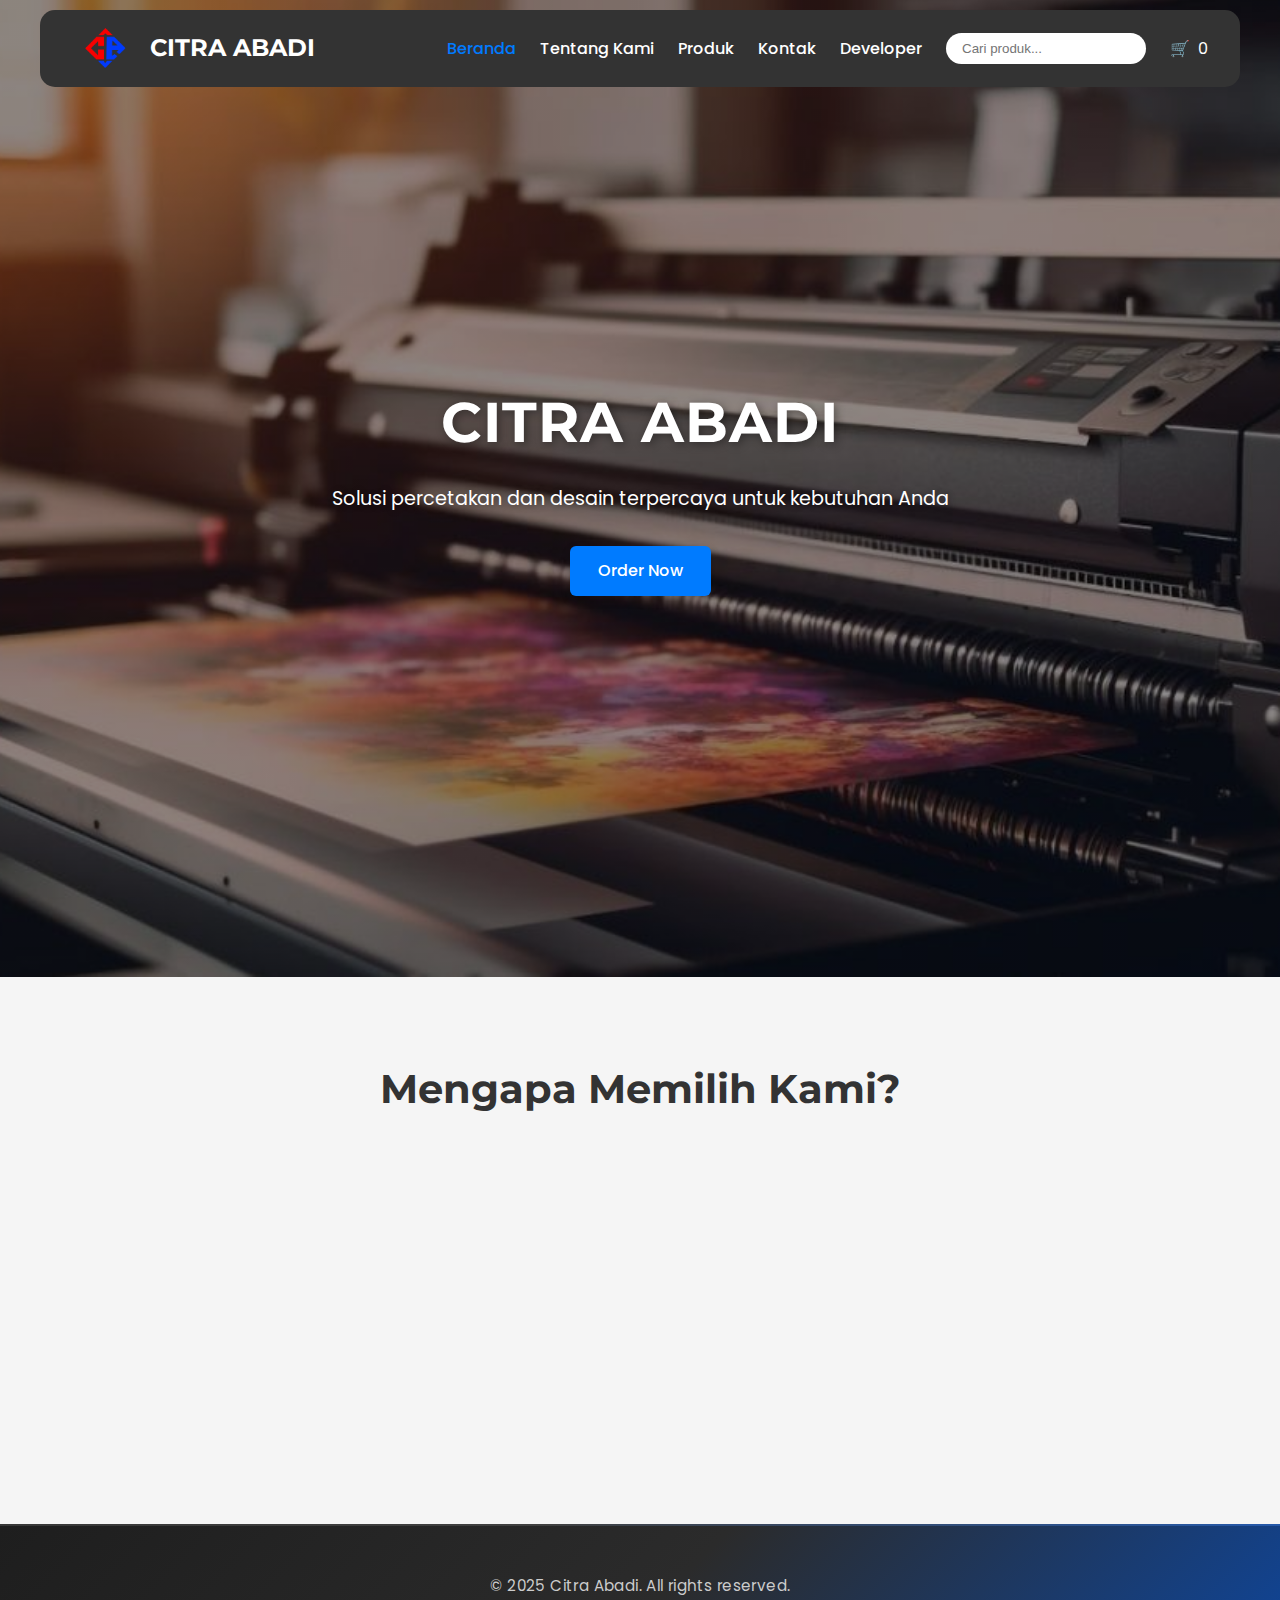
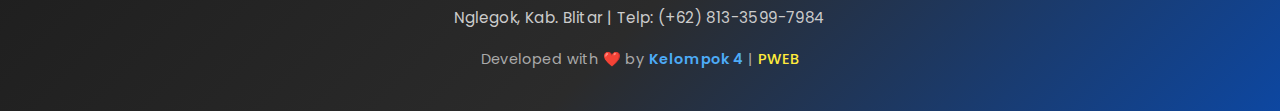
<file: index.html>
<!DOCTYPE html>
<html lang="id">
<head>
    <meta charset="UTF-8">
    <meta name="viewport" content="width=device-width, initial-scale=1.0">
    <title>Citra Abadi - Beranda</title>
    <link rel="stylesheet" href="assets/style.css">
    <link rel="stylesheet" href="assets/responsive.css">
    <link rel="shortcut icon" href="img/NPOTA CITRA ABADI.png" type="image/x-icon">
    <link href="https://fonts.googleapis.com/css2?family=Montserrat:wght@400;700&family=Poppins:wght@300;400;500&display=swap" rel="stylesheet">
</head>
<body>
<!-- Navbar -->
    <nav class="navbar">
        <div class="nav-container">
            <div class="nav-logo">
                <a href="index.html">
                    <img src="img/logo.png" alt="Citra Abadi Logo" class="logo-img">
                    <span class="logo-text">CITRA ABADI</span>
                </a>
            </div>
            <div class="nav-menu" id="nav-menu">
                <a href="index.html" class="nav-link active">Beranda</a>
                <a href="about.html" class="nav-link">Tentang Kami</a>
                <a href="product.html" class="nav-link">Produk</a>
                <a href="contact.html" class="nav-link">Kontak</a>
                <a href="developer.html" class="nav-link">Developer</a>
                <div class="search-container">
                    <input type="text" id="search-input" placeholder="Cari produk...">
                </div>
                <div class="cart-icon">
                    <a href="#" id="cart-toggle">🛒 <span id="cart-count">0</span></a>
                </div>
            </div>
            <div class="hamburger" id="hamburger">
                <span></span>
                <span></span>
                <span></span>
            </div>
        </div>
    </nav>

    <!-- Hero Section -->
    <section class="hero">
        <div class="hero-content">
            <h1>CITRA ABADI</h1>
            <p>Solusi percetakan dan desain terpercaya untuk kebutuhan Anda</p>
            <a href="product.html" class="btn-primary">Order Now</a>
        </div>
    </section>

    <!-- Features Section -->
    <section class="features">
        <div class="container">
            <div class="section-title" data-aos="fade-up">
                <h2>Mengapa Memilih Kami?</h2>
            </div>
            <div class="features-grid">
                <div class="feature-item" data-aos="zoom-in" data-aos-delay="100">
                    <img src="img/guarantee.png" alt="Kualitas" class="feature-icon">
                    <h3>Kualitas Terbaik</h3>
                    <p>Kami menggunakan bahan berkualitas tinggi untuk hasil yang memuaskan</p>
                </div>
                <div class="feature-item" data-aos="zoom-in" data-aos-delay="200">
                    <img src="img/price-tag.png" alt="Harga" class="feature-icon">
                    <h3>Harga Terjangkau</h3>
                    <p>Dapatkan produk berkualitas dengan harga yang bersaing</p>
                </div>
                <div class="feature-item" data-aos="zoom-in" data-aos-delay="300">
                    <img src="img/working-time.png" alt="Pengalaman" class="feature-icon">
                    <h3>Pengalaman</h3>
                    <p>Lebih dari 5 tahun melayani kebutuhan percetakan di Blitar</p>
                </div>
            </div>
        </div>
    </section>

    <!-- Footer -->
   <!-- Footer -->
     <footer class="footer">
        <div class="footer-container">
            <div class="footer-info">
                <p>&copy; 2025 Citra Abadi. All rights reserved.</p>
                <p>Nglegok, Kab. Blitar | Telp: (+62) 813-3599-7984</p>
            </div>
        <div class="footer-dev">
        <p>Developed with ❤️ by <span class="dev-name">Kelompok 4</span> | <span class="subject">PWEB</span></p>
    </div>
</footer>

    <!-- Cart Sidebar -->
    <div class="cart-sidebar" id="cart-sidebar">
        <div class="cart-header">
            <h3>Keranjang Belanja</h3>
            <button id="close-cart">&times;</button>
        </div>
        <div class="cart-items" id="cart-items">
            <!-- Cart items will be added here dynamically -->
        </div>
        <div class="cart-total">
            <p>Total: <span id="cart-total-price">Rp 0</span></p>
            <button class="btn-primary" id="checkout-btn">Beli Sekarang</button>
        </div>
    </div>

    <script src="assets/main.js"></script>
</body>
</html>
</file>
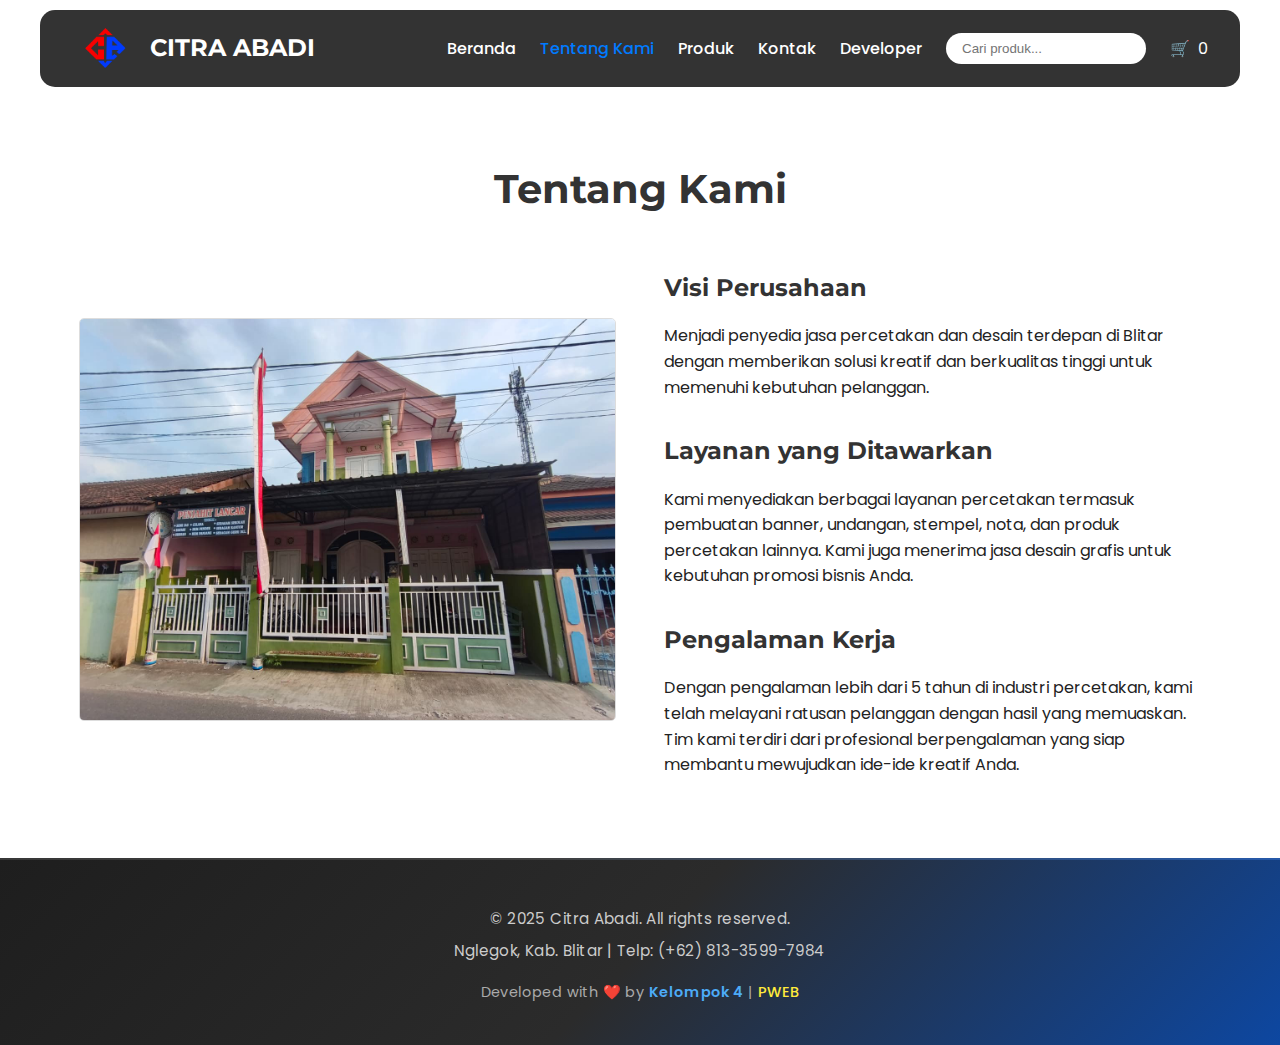
<file: about.html>
<!DOCTYPE html>
<html lang="id">
<head>
    <meta charset="UTF-8">
    <meta name="viewport" content="width=device-width, initial-scale=1.0">
    <title>Citra Abadi - Tentang Kami</title>
    <link rel="stylesheet" href="assets/style.css">
    <link rel="stylesheet" href="assets/responsive.css">
    <link rel="shortcut icon" href="img/logo.png" type="image/x-icon">
    <link href="https://fonts.googleapis.com/css2?family=Montserrat:wght@400;700&family=Poppins:wght@300;400;500&display=swap" rel="stylesheet">
</head>
<body>

    <!-- Navbar -->
    <nav class="navbar">
        <div class="nav-container">
            <div class="nav-logo">
                <a href="index.html">
                    <img src="img/logo.png" alt="Citra Abadi Logo" class="logo-img">
                    <span class="logo-text">CITRA ABADI</span>
                </a>
            </div>
            <div class="nav-menu" id="nav-menu">
                <a href="index.html" class="nav-link">Beranda</a>
                <a href="about.html" class="nav-link active">Tentang Kami</a>
                <a href="product.html" class="nav-link">Produk</a>
                <a href="contact.html" class="nav-link">Kontak</a>
                <a href="developer.html" class="nav-link">Developer</a>
                <div class="search-container">
                    <input type="text" id="search-input" placeholder="Cari produk...">
                </div>
                <div class="cart-icon">
                    <a href="#" id="cart-toggle">🛒 <span id="cart-count">0</span></a>
                </div>
            </div>
            <div class="hamburger" id="hamburger">
                <span></span>
                <span></span>
                <span></span>
            </div>
        </div>
    </nav>

    <!-- About Section -->
    <section class="about">
        <div class="container">
            <div class="section-title">
                <h1>Tentang Kami</h1>
            </div>
            <div class="about-content">
                <div class="about-image">
                    <img src="img/toko.jpg" alt="Toko Citra Abadi">
                </div>
                <div class="about-text">
                    <h2>Visi Perusahaan</h2>
                    <p>Menjadi penyedia jasa percetakan dan desain terdepan di Blitar dengan memberikan solusi kreatif dan berkualitas tinggi untuk memenuhi kebutuhan pelanggan.</p>
                    
                    <h2>Layanan yang Ditawarkan</h2>
                    <p>Kami menyediakan berbagai layanan percetakan termasuk pembuatan banner, undangan, stempel, nota, dan produk percetakan lainnya. Kami juga menerima jasa desain grafis untuk kebutuhan promosi bisnis Anda.</p>
                    
                    <h2>Pengalaman Kerja</h2>
                    <p>Dengan pengalaman lebih dari 5 tahun di industri percetakan, kami telah melayani ratusan pelanggan dengan hasil yang memuaskan. Tim kami terdiri dari profesional berpengalaman yang siap membantu mewujudkan ide-ide kreatif Anda.</p>
                </div>
            </div>
        </div>
    </section>

    <!-- Footer -->
       <!-- Footer -->
     <footer class="footer">
        <div class="footer-container">
            <div class="footer-info">
                <p>&copy; 2025 Citra Abadi. All rights reserved.</p>
                <p>Nglegok, Kab. Blitar | Telp: (+62) 813-3599-7984</p>
            </div>
        <div class="footer-dev">
        <p>Developed with ❤️ by <span class="dev-name">Kelompok 4</span> | <span class="subject">PWEB</span></p>
    </div>
</footer>

    <!-- Cart Sidebar -->
    <div class="cart-sidebar" id="cart-sidebar">
        <div class="cart-header">
            <h3>Keranjang Belanja</h3>
            <button id="close-cart">&times;</button>
        </div>
        <div class="cart-items" id="cart-items">
            <!-- Cart items will be added here dynamically -->
        </div>
        <div class="cart-total">
            <p>Total: <span id="cart-total-price">Rp 0</span></p>
            <button class="btn-primary" id="checkout-btn">Beli Sekarang</button>
        </div>
    </div>

    <script src="assets/main.js"></script>
</body>
</html>
</file>
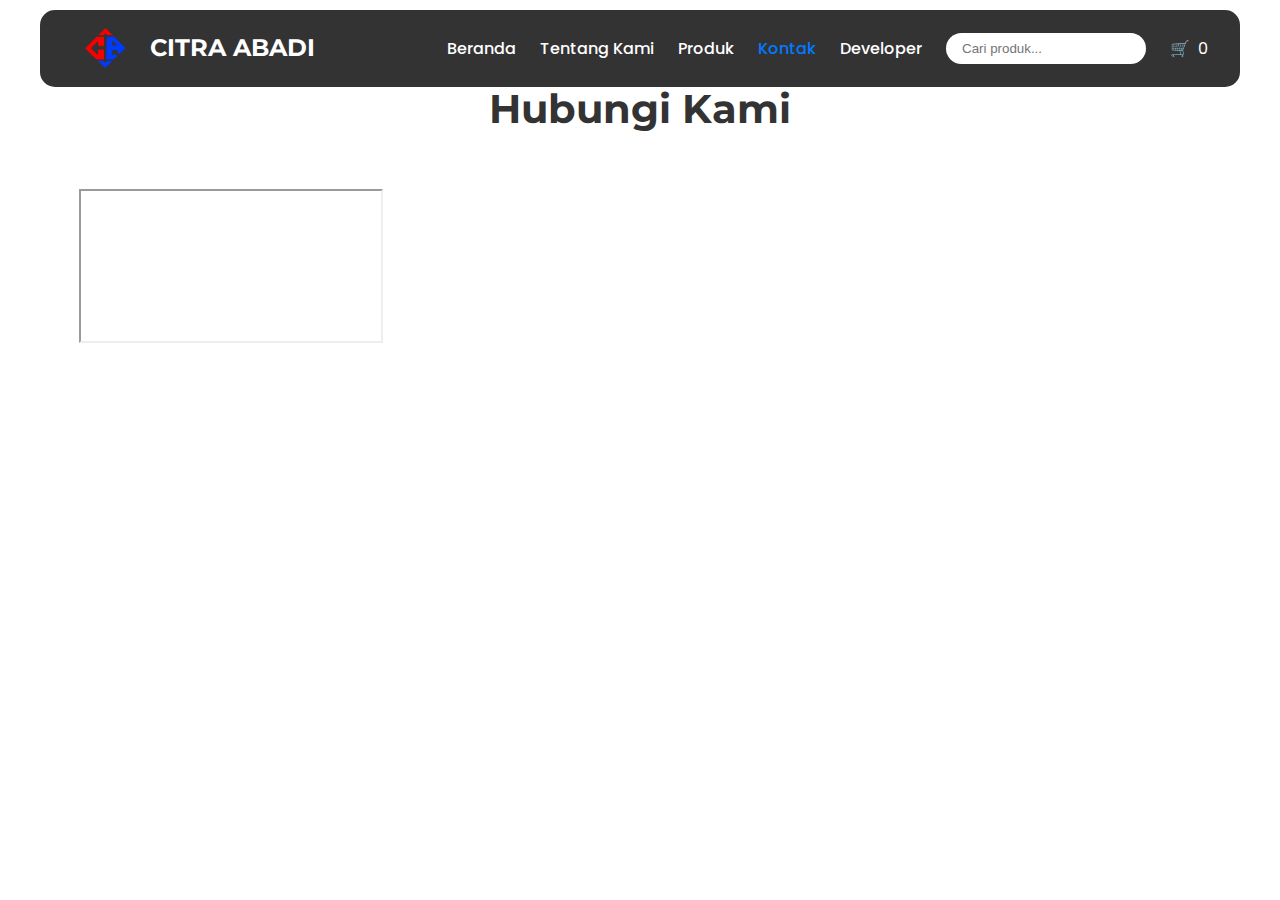
<file: contact.html>
<!DOCTYPE html>
<html lang="id">
<head>
    <meta charset="UTF-8">
    <meta name="viewport" content="width=device-width, initial-scale=1.0">
    <title>Citra Abadi - Kontak</title>
    <link rel="stylesheet" href="assets/style.css">
    <link rel="stylesheet" href="assets/responsive.css">
    <link rel="shortcut icon" href="img/logo.png" type="image/x-icon">
    <link href="https://fonts.googleapis.com/css2?family=Montserrat:wght@400;700&family=Poppins:wght@300;400;500&display=swap" rel="stylesheet">
</head>
<body>
<!-- Navbar -->
    <nav class="navbar">
        <div class="nav-container">
            <div class="nav-logo">
                <a href="index.html">
                    <img src="img/logo.png" alt="Citra Abadi Logo" class="logo-img">
                    <span class="logo-text">CITRA ABADI</span>
                </a>
            </div>
            <div class="nav-menu" id="nav-menu">
                <a href="index.html" class="nav-link">Beranda</a>
                <a href="about.html" class="nav-link">Tentang Kami</a>
                <a href="product.html" class="nav-link">Produk</a>
                <a href="contact.html" class="nav-link active">Kontak</a>
                <a href="developer.html" class="nav-link">Developer</a>
                <div class="search-container">
                    <input type="text" id="search-input" placeholder="Cari produk...">
                </div>
                <div class="cart-icon">
                    <a href="#" id="cart-toggle">🛒 <span id="cart-count">0</span></a>
                </div>
            </div>
            <div class="hamburger" id="hamburger">
                <span></span>
                <span></span>
                <span></span>
            </div>
        </div>
    </nav>

    <!-- Contact Section -->
    <section class="contact">
        <div class="container">
            <div class="section-title">
                <h1>Hubungi Kami</h1>
            </div>
            <div class="contact-content">
                <div class="contact-map">
                    <iframe src="https://www.google.com/maps/embed?pb=!1m17!1m12!1m3!1d15802.482538718914!2d112.22457045!3d-8.0379904!2m3!1f0!2f0!3f0!3m2!1i1024!2i768!4f13.1!3m2!1m1!2s!5e0!3m2!1sid!2sid!4v1762325350202!5m2!1sid!2sid"</iframe>
                </div>
                <div class="contact-form">
                    <h2>Form Ulasan</h2>
                    <form id="review-form">
                        <div class="form-group">
                            <label for="review-name">Nama</label>
                            <input type="text" id="review-name" required>
                        </div>
                        <div class="form-group">
                            <label for="review-email">Email</label>
                            <input type="email" id="review-email" required>
                        </div>
                        <div class="form-group">
                            <label for="review-message">Ulasan</label>
                            <textarea id="review-message" rows="5" required></textarea>
                        </div>
                        <button type="submit" class="btn-primary">Kirim Ulasan</button>
                    </form>
                </div>
            </div>
        </div>
    </section>

    <!-- Footer -->
       <!-- Footer -->
     <footer class="footer">
        <div class="footer-container">
            <div class="footer-info">
                <p>&copy; 2025 Citra Abadi. All rights reserved.</p>
                <p>Nglegok, Kab. Blitar | Telp: (+62) 813-3599-7984</p>
            </div>
        <div class="footer-dev">
        <p>Developed with ❤️ by <span class="dev-name">Kelompok 4</span> | <span class="subject">PWEB</span></p>
    </div>
</footer>

    <!-- Cart Sidebar -->
    <div class="cart-sidebar" id="cart-sidebar">
        <div class="cart-header">
            <h3>Keranjang Belanja</h3>
            <button id="close-cart">&times;</button>
        </div>
        <div class="cart-items" id="cart-items">
            <!-- Cart items will be added here dynamically -->
        </div>
        <div class="cart-total">
            <p>Total: <span id="cart-total-price">Rp 0</span></p>
            <button class="btn-primary" id="checkout-btn">Beli Sekarang</button>
        </div>
    </div>

    <!-- Notification -->
    <div class="notification" id="notification">
        <p>Terima kasih atas ulasan Anda!</p>
    </div>

    <script src="assets/main.js"></script>
</body>
</html>
</file>
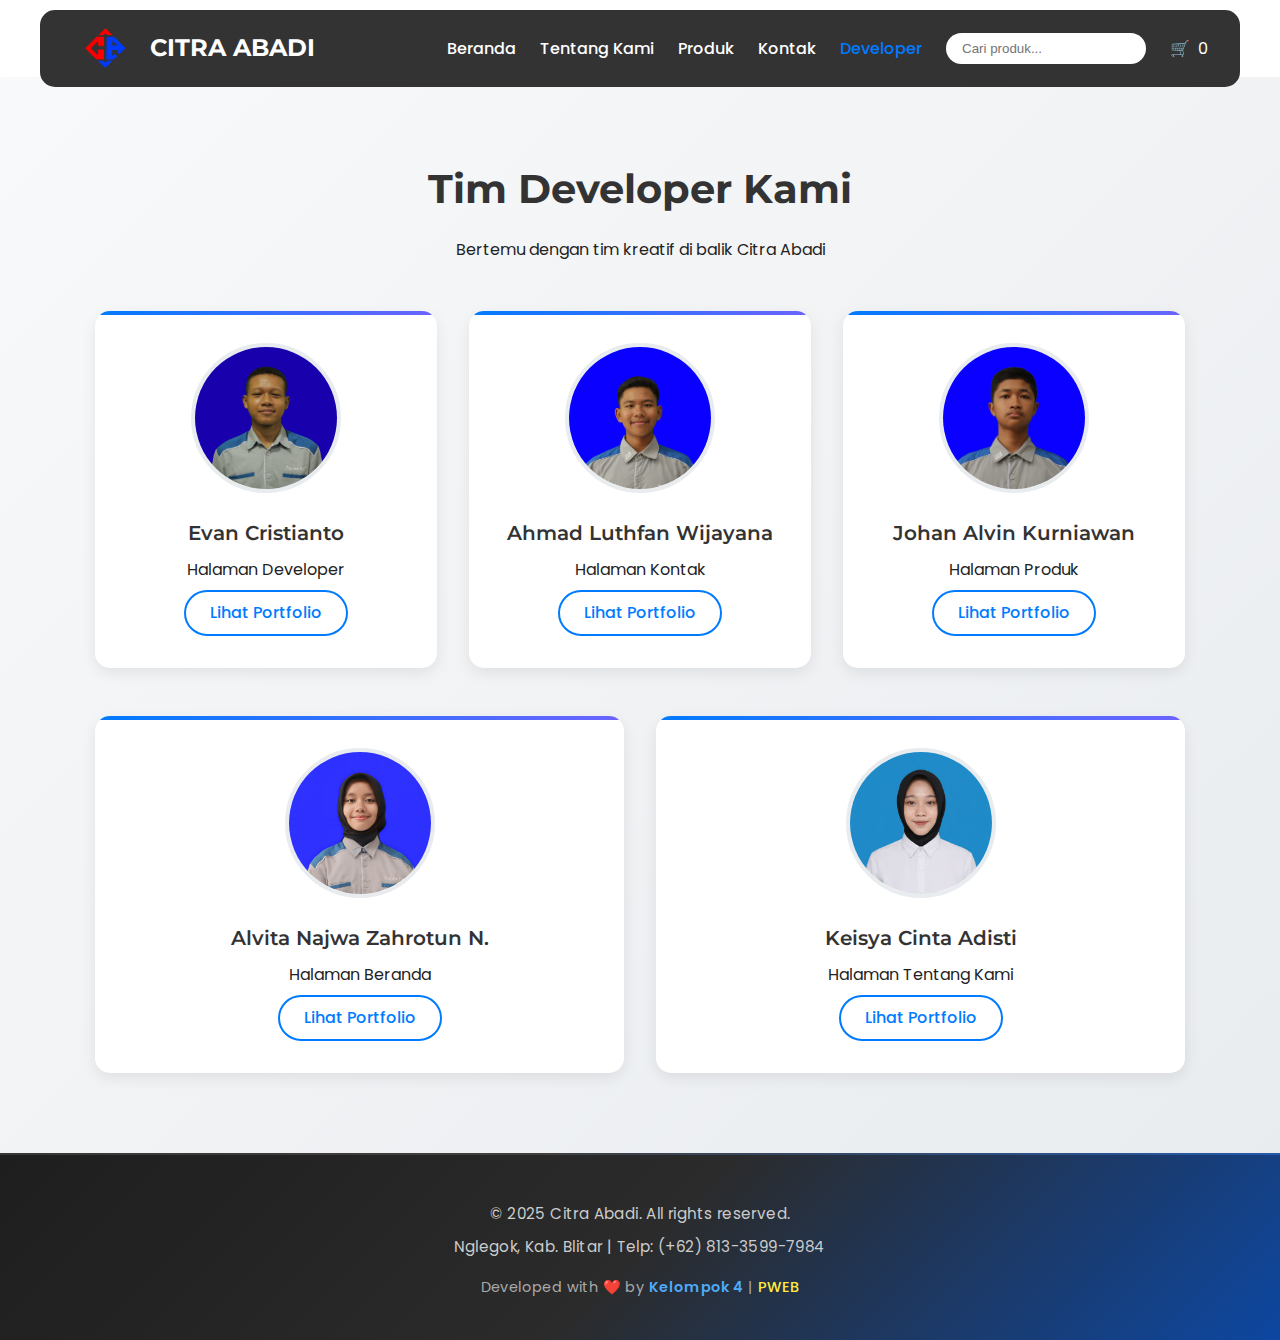
<file: developer.html>
<!DOCTYPE html>
<html lang="id">
<head>
    <meta charset="UTF-8">
    <meta name="viewport" content="width=device-width, initial-scale=1.0">
    <title>Citra Abadi - Developer</title>
    <link rel="stylesheet" href="assets/style.css">
    <link rel="stylesheet" href="assets/responsive.css">
    <link rel="shortcut icon" href="img/logo.png" type="image/x-icon">
    <link href="https://fonts.googleapis.com/css2?family=Montserrat:wght@400;700&family=Poppins:wght@300;400;500&display=swap" rel="stylesheet">
</head>
<body>
<!-- Navbar -->
    <nav class="navbar">
        <div class="nav-container">
            <div class="nav-logo">
                <a href="index.html">
                    <img src="img/logo.png" alt="Citra Abadi Logo" class="logo-img">
                    <span class="logo-text">CITRA ABADI</span>
                </a>
            </div>
            <div class="nav-menu" id="nav-menu">
                <a href="index.html" class="nav-link">Beranda</a>
                <a href="about.html" class="nav-link">Tentang Kami</a>
                <a href="product.html" class="nav-link">Produk</a>
                <a href="contact.html" class="nav-link">Kontak</a>
                <a href="developer.html" class="nav-link active">Developer</a>
                <div class="search-container">
                    <input type="text" id="search-input" placeholder="Cari produk...">
                </div>
                <div class="cart-icon">
                    <a href="#" id="cart-toggle">🛒 <span id="cart-count">0</span></a>
                </div>
            </div>
            <div class="hamburger" id="hamburger">
                <span></span>
                <span></span>
                <span></span>
            </div>
        </div>
    </nav>

    <!-- Developer Section -->
    <section class="developer">
        <div class="container">
            <div class="section-title">
                <h1>Tim Developer Kami</h1>
                <p>Bertemu dengan tim kreatif di balik Citra Abadi</p>
            </div>
            <div class="developers-grid">
                <!-- Baris 1 -->
                <div class="developer-row">
                    <div class="developer-card">
                        <div class="developer-img">
                            <img src="img/Evan.png" alt="Evan Cristianto">
                        </div>
                        <h3>Evan Cristianto</h3>
                        <p class="developer-role">Halaman Developer</p>
                        <a href="https://evanpersonal629-code.github.io/Personal-/HTMl/home.html" target="_blank" class="github-link">Lihat Portfolio</a>
                    </div>
                    
                    <div class="developer-card">
                        <div class="developer-img">
                            <img src="img/lutfhan.jpg" alt="Ahmad Luthfan Wijayana">
                        </div>
                        <h3>Ahmad Luthfan Wijayana</h3>
                        <p class="developer-role">Halaman Kontak</p>
                        <a href="https://ahmadluthfanwijayana.github.io/PortoLuthfan/" target="_blank" class="github-link">Lihat Portfolio</a>
                    </div>
                    
                    <div class="developer-card">
                        <div class="developer-img">
                            <img src="img/johan.jpg" alt="Johan Alvin Kurniawan">
                        </div>
                        <h3>Johan Alvin Kurniawan</h3>
                        <p class="developer-role">Halaman Produk</p>
                        <a href="https://johanalvin.github.io/Portofolio-Johan/" target="_blank" class="github-link">Lihat Portfolio</a>
                    </div>
                </div>
                
                <!-- Baris 2 -->
                <div class="developer-row">
                    <div class="developer-card">
                        <div class="developer-img">
                            <img src="img/alvita.jpg" alt="Alvita Najwa Zahrotun N.">
                        </div>
                        <h3>Alvita Najwa Zahrotun N.</h3>
                        <p class="developer-role">Halaman Beranda</p>
                        <a href="https://alvita-najwa.github.io/portofolio.alvita/" target="_blank" class="github-link">Lihat Portfolio</a>
                    </div>
                    
                    <div class="developer-card">
                        <div class="developer-img">
                            <img src="img/cinta.jpg" alt="Keisya Cinta Adisti">
                        </div>
                        <h3>Keisya Cinta Adisti</h3>
                        <p class="developer-role">Halaman Tentang Kami</p>
                        <a href="https://keisyacintaadisti-maker.github.io/cinta/" target="_blank" class="github-link">Lihat Portfolio</a>
                    </div>
                </div>
            </div>
        </div>
    </section>

    <!-- Footer -->
    <footer class="footer">
        <div class="footer-container">
            <div class="footer-info">
                <p>&copy; 2025 Citra Abadi. All rights reserved.</p>
                <p>Nglegok, Kab. Blitar | Telp: (+62) 813-3599-7984</p>
            </div>
            <div class="footer-dev">
                <p>Developed with ❤️ by <span class="dev-name">Kelompok 4</span> | <span class="subject">PWEB</span></p>
            </div>
        </div>
    </footer>

    <!-- Cart Sidebar -->
    <div class="cart-sidebar" id="cart-sidebar">
        <div class="cart-header">
            <h3>Keranjang Belanja</h3>
            <button id="close-cart">&times;</button>
        </div>
        <div class="cart-items" id="cart-items">
            <!-- Cart items will be added here dynamically -->
        </div>
        <div class="cart-total">
            <p>Total: <span id="cart-total-price">Rp 0</span></p>
            <button class="btn-primary" id="checkout-btn">Beli Sekarang</button>
        </div>
    </div>

    <script src="assets/main.js"></script>
</body>
</html>
</file>
<file: assets/responsive.css>
/* Tablet Styles */
@media (max-width: 992px) {
    .nav-menu {
        position: fixed;
        top: 70px;
        right: -100%;
        width: 80%;
        height: calc(100vh - 70px);
        background-color: var(--primary-color);
        flex-direction: column;
        align-items: flex-start;
        padding: 2rem;
        transition: right 0.3s ease-in-out;
        gap: 1rem;
        z-index: 1000;
        box-shadow: -5px 0 15px rgba(0, 0, 0, 0.1);
    }

    .nav-menu.active {
        right: 0;
    }

    .nav-link {
        width: 100%;
        padding: 1rem 0;
        border-bottom: 1px solid rgba(255, 255, 255, 0.1);
        font-size: 1.1rem;
    }

    .nav-link:last-child {
        border-bottom: none;
    }

    .search-container {
        width: 100%;
        margin: 1rem 0;
        order: 1;
    }

    .search-container input {
        width: 100%;
        padding: 0.8rem;
        font-size: 1rem;
    }

    .cart-icon {
        order: 2;
        margin-top: 1rem;
    }

    .hamburger {
        display: flex;
        flex-direction: column;
        justify-content: space-between;
        width: 30px;
        height: 21px;
        cursor: pointer;
        transition: transform 0.3s ease;
    }

    .hamburger span {
        display: block;
        height: 3px;
        width: 100%;
        background-color: #333;
        border-radius: 3px;
        transition: all 0.3s ease;
    }

    /* Hamburger Animation */
    .hamburger.active span:nth-child(1) {
        transform: rotate(45deg) translate(6px, 6px);
    }

    .hamburger.active span:nth-child(2) {
        opacity: 0;
    }

    .hamburger.active span:nth-child(3) {
        transform: rotate(-45deg) translate(6px, -6px);
    }

    /* Developer Section Tablet */
    .developer-row {
        grid-template-columns: repeat(auto-fit, minmax(250px, 1fr));
        gap: 1.5rem;
    }
    
    .developer-card {
        padding: 1.5rem 1rem;
    }
    
    .developer-img {
        width: 120px;
        height: 120px;
    }
}

/* Mobile Styles */
@media (max-width: 768px) {
    .nav-menu {
        width: 85%;
        top: 65px;
        height: calc(100vh - 65px);
    }

    .hamburger {
        width: 25px;
        height: 18px;
    }

    .hamburger.active span:nth-child(1) {
        transform: rotate(45deg) translate(5px, 5px);
    }

    .hamburger.active span:nth-child(3) {
        transform: rotate(-45deg) translate(5px, -5px);
    }

    /* Developer Section Mobile */
    .developer {
        padding: 3rem 0;
    }
    
    .developers-grid {
        gap: 2rem;
    }
    
    .developer-row {
        grid-template-columns: 1fr;
        gap: 1rem;
    }
    
    .developer-card {
        max-width: 100%;
        padding: 1.5rem;
    }
    
    .developer-img {
        width: 100px;
        height: 100px;
    }
}

/* Small Mobile Styles */
@media (max-width: 480px) {
    .nav-menu {
        width: 90%;
        top: 60px;
        height: calc(100vh - 60px);
        padding: 1.5rem;
    }

    .nav-link {
        font-size: 1rem;
        padding: 0.8rem 0;
    }

    .hamburger {
        width: 22px;
        height: 16px;
    }

    .hamburger span {
        height: 2px;
    }

    /* Developer Section Small Mobile */
    .developer {
        padding: 2rem 0;
    }
    
    .developer-card {
        padding: 1rem;
    }
    
    .developer-img {
        width: 80px;
        height: 80px;
    }
    
    .developer-card h3 {
        font-size: 1.1rem;
    }
    
    .github-link {
        padding: 0.4rem 1.2rem;
        font-size: 0.8rem;
    }
}
</file>
<file: assets/style.css>
/* Reset CSS */
* {
    margin: 0;
    padding: 0;
    box-sizing: border-box;
}

/* Variables */
:root {
    --primary-color: #333333;
    --secondary-color: #555555;
    --accent-color: #007bff;
    --light-gray: #f5f5f5;
    --white: #ffffff;
    --dark-gray: #222222;
}

/* Typography */
body {
    font-family: 'Poppins', sans-serif;
    line-height: 1.6;
    color: var(--dark-gray);
    background-color: var(--white);
}

h1, h2, h3, h4, h5, h6 {
    font-family: 'Montserrat', sans-serif;
    font-weight: 700;
    margin-bottom: 1rem;
}

/* Container */
.container {
    width: 90%;
    max-width: 1200px;
    margin: 0 auto;
    padding: 0 15px;
}

/* ===== NAVBAR FIX — Rapi & Stabil ===== */
.navbar {
    background-color: var(--primary-color);
    padding: 1rem 2rem;
    position: sticky;
    top: 10px;
    margin: 0 auto;
    width: 95%;
    max-width: 1200px;
    border-radius: 15px;
    z-index: 1000;
    transition: all 0.3s ease;
}

.navbar.scrolled {
    background-color: rgba(51, 51, 51, 0.95);
    backdrop-filter: blur(6px);
    padding: 0.6rem 2rem;
    box-shadow: 0 6px 15px rgba(0, 0, 0, 0.3);
    border-radius: 12px;
}

.nav-container {
    display: flex;
    justify-content: space-between;
    align-items: center;
    width: 100%;
}

/* Logo di kiri */
.nav-logo a {
    display: flex;
    align-items: center;
    font-family: 'Montserrat', sans-serif;
    font-weight: 700;
    font-size: 1.5rem;
    color: var(--white);
    text-decoration: none;
}

.logo-img {
    height: 45px;
    width: auto;
    margin-right: 10px;
    object-fit: contain;
    display: block;
}

/* Menu Navigasi */
.nav-menu {
    display: flex;
    align-items: center;
    gap: 1.5rem;
}

.nav-link {
    color: var(--white);
    text-decoration: none;
    font-weight: 500;
    position: relative;
    transition: color 0.3s;
}

.nav-link:hover, .nav-link.active {
    color: var(--accent-color);
}

.nav-link::after {
    content: "";
    position: absolute;
    bottom: -5px;
    left: 0;
    width: 0;
    height: 2px;
    background: var(--accent-color);
    transition: width 0.3s ease;
}

.nav-link:hover::after {
    width: 100%;
}

/* Search & Cart */
.search-container input {
    padding: 0.5rem 1rem;
    border: none;
    border-radius: 20px;
    outline: none;
    width: 200px;
}

.cart-icon a {
    color: var(--white);
    text-decoration: none;
    display: flex;
    align-items: center;
    gap: 0.5rem;
}

/* Hamburger untuk mobile */
.hamburger {
    display: none;
    flex-direction: column;
    cursor: pointer;
}

.hamburger span {
    width: 25px;
    height: 3px;
    background-color: var(--white);
    margin: 3px 0;
    transition: 0.3s;
}

/* Hero Section */
.hero {
    margin-top: -80px;
    background: 
        linear-gradient(rgba(0, 0, 0, 0.45), rgba(0, 0, 0, 0.45)), 
        url('../img/46c4cfd82657199c01f444710ee56d0e.jpg');
    background-size: cover;
    background-position: center;
    height: calc(100vh + 80px);
    display: flex;
    align-items: center;
    justify-content: center;
    text-align: center;
    color: #fff;
    position: relative;
    overflow: hidden;
    animation: fadeInHero 1.5s ease-in-out;
}

.hero::before {
    content: "";                 
    position: absolute;          
    top: 0; left: 0; right: 0; bottom: 0; 
    background: inherit;         
    background-size: cover;
    background-position: center;
    z-index: -1;                 
}


.hero-content h1 {
    font-size: 3.5rem;
    margin-bottom: 1rem;
    font-weight: 700;
    letter-spacing: 1px;
    text-shadow: 2px 2px 10px rgba(0,0,0,0.4);
}

.hero-content p {
    font-size: 1.2rem;
    margin-bottom: 2rem;
    text-shadow: 1px 1px 6px rgba(0,0,0,0.4);
}

.hero .btn-primary {
    background-color: #007bff;
    color: #fff;
    padding: 12px 28px;
    border-radius: 6px;
    font-weight: 500;
    transition: all 0.3s ease;
    box-shadow: 0 4px 10px rgba(0,0,0,0.2);
}

.hero .btn-primary:hover {
    background-color: #0056b3;
    transform: translateY(-3px);
}

/* Buttons */
.btn-primary {
    display: inline-block;
    background-color: var(--accent-color);
    color: var(--white);
    padding: 0.75rem 1.5rem;
    text-decoration: none;
    border-radius: 5px;
    font-weight: 500;
    transition: background-color 0.3s;
    border: none;
    cursor: pointer;
}

.btn-primary:hover {
    background-color: #0056b3;
}

/* Section Title */
.section-title {
    text-align: center;
    margin-bottom: 3rem;
}

.section-title h1, .section-title h2 {
    font-size: 2.5rem;
    color: var(--primary-color);
}

/* Features Section */
.features {
    padding: 5rem 0;
    background-color: var(--light-gray);
}

.feature-icon {
    width: 65px;
    height: auto;
    margin-bottom: 1rem;
    filter: drop-shadow(0 2px 4px rgba(117, 199, 240, 0.808));
    transition: transform 0.3s ease;
}

.features-grid {
    display: grid;
    grid-template-columns: repeat(auto-fit, minmax(300px, 1fr));
    gap: 2rem;
}

.feature-item {
    text-align: center;
    padding: 2rem;
    background-color: var(--white);
    border-radius: 10px;
    box-shadow: 0 2px 10px rgba(15, 51, 75, 0.884);
    transition: all 0.4s ease;
    opacity: 0;
    transform: translateY(40px);
}

.feature-item.visible {
    opacity: 1;
    transform: translateY(0);
    transition: all 0.6s ease;
}

.feature-item:hover {
    transform: translateY(-10px) scale(1.03);
    box-shadow: 0 8px 20px rgba(29, 26, 26, 0.897);
}

.feature-item h3 {
    color: var(--primary-color);
    margin-bottom: 1rem;
}

/* About Section */
.about {
    padding: 5rem 0;
}

.about-content {
    display: grid;
    grid-template-columns: 1fr 1fr;
    gap: 3rem;
    align-items: center;
}

.about-image img {
    width: 100%;
    height: auto;
    border: 1px solid #ddd;
    border-radius: 5px;
}

.about-text h2 {
    color: var(--primary-color);
    margin-top: 2rem;
    margin-bottom: 1rem;
}

.about-text h2:first-child {
    margin-top: 0;
}

/* Products Section */
.products {
    padding: 5rem 0;
}

.products-grid {
    display: grid;
    grid-template-columns: repeat(auto-fit, minmax(250px, 1fr));
    gap: 2rem;
}

.product-card {
    background-color: var(--dark-gray);
    color: var(--white);
    border-radius: 5px;
    overflow: hidden;
    cursor: pointer;
    transition: transform 0.3s;
}

.product-card:hover {
    transform: translateY(-5px);
}

.product-img {
    width: 100%;
    height: 200px;
    background-color: #444;
    display: flex;
    align-items: center;
    justify-content: center;
    overflow: hidden;
}

.product-img img {
    width: 100%;
    height: 100%;
    object-fit: cover;
}

.product-info {
    padding: 1.5rem;
    text-align: center;
}

.product-info h3 {
    margin-bottom: 0.5rem;
}

.product-detail-img {
    width: 98%;
    height: 400px;
    background-color: #444;
    display: flex;
    align-items: center;
    justify-content: center;
    overflow: hidden;
    margin-bottom: 2rem;
}

.product-detail-img img {
    width: 100%;
    height: 100%;
    object-fit: cover;
}

/* Contact Page */
.contact-container {
    flex: 1;
    max-width: 1200px;
    margin: 0 auto;
    padding: 2rem 1rem;
}

.contact-header {
    text-align: center;
    margin-bottom: 2rem;
}

.contact-header h1 {
    font-size: 2.5rem;
    color: #0d47a1;
    margin-bottom: 0.5rem;
}

.contact-header p {
    color: #555;
}

.contact-wrapper {
    display: flex;
    flex-wrap: wrap;
    gap: 2rem;
    justify-content: center;
    align-items: flex-start;
}

/* Form Styles */
.contact-form {
    flex: 1 1 400px;
    background: #fff;
    border-radius: 12px;
    padding: 2rem;
    box-shadow: 0 3px 10px rgba(0,0,0,0.08);
}

.contact-form h2 {
    font-size: 1.5rem;
    color: #0d47a1;
    margin-bottom: 1.5rem;
}

.form-group {
    margin-bottom: 1.5rem;
}

.form-group label {
    display: block;
    margin-bottom: 0.5rem;
    font-weight: 500;
}

.form-group input,
.form-group textarea,
.form-group select {
    width: 100%;
    padding: 12px;
    margin-bottom: 15px;
    border: 1px solid #ccc;
    border-radius: 8px;
    font-size: 1rem;
    font-family: 'Poppins', sans-serif;
    transition: all 0.3s ease;
}

.form-group input:focus,
.form-group textarea:focus,
.form-group select:focus {
    border-color: #0d47a1;
    box-shadow: 0 0 6px rgba(13, 71, 161, 0.2);
    outline: none;
}

/* Tombol Kirim */
.btn-submit {
    background-color: #0d47a1;
    color: #fff;
    padding: 12px 20px;
    border: none;
    border-radius: 8px;
    cursor: pointer;
    font-weight: 500;
    width: 100%;
    transition: background-color 0.3s ease, transform 0.2s ease;
}

.btn-submit:hover {
    background-color: #1565c0;
    transform: translateY(-2px);
}

/* Map */
.map-container {
    flex: 1 1 400px;
    border-radius: 12px;
    overflow: hidden;
    box-shadow: 0 3px 10px rgba(0,0,0,0.08);
}

.map-container iframe {
    width: 100%;
    height: 100%;
    min-height: 400px;
    border: 0;
}

/* Form Message */
.form-message {
    display: none;
    margin-top: 1rem;
    padding: 0.8rem 1rem;
    border-radius: 8px;
    font-weight: 500;
    font-size: 0.95rem;
    text-align: center;
    transition: opacity 0.5s ease;
}

.form-message.success {
    display: block;
    background-color: #4caf50;
    color: #fff;
    opacity: 1;
    animation: fadeInOut 4s ease-in-out forwards;
}

.form-message.error {
    display: block;
    background-color: #f44336;
    color: #fff;
    opacity: 1;
    animation: fadeInOut 4s ease-in-out forwards;
}

@keyframes fadeInOut {
    0% { opacity: 0; transform: translateY(-5px); }
    10%, 90% { opacity: 1; transform: translateY(0); }
    100% { opacity: 0; transform: translateY(-5px); }
}

/* Developer Section */
/* Developer Section */
.developer {
    padding: 5rem 0;
    background: linear-gradient(135deg, #f8f9fa 0%, #e9ecef 100%);
}

.developers-grid {
    display: flex;
    flex-direction: column;
    gap: 3rem;
    max-width: 1200px;
    margin: 0 auto;
    padding: 0 1rem;
}

.developer-row {
    display: grid;
    grid-template-columns: repeat(auto-fit, minmax(280px, 1fr));
    gap: 2rem;
    justify-content: center;
}

.developer-card {
    text-align: center;
    background: white;
    border-radius: 15px;
    padding: 2rem 1.5rem;
    box-shadow: 0 5px 15px rgba(0, 0, 0, 0.08);
    transition: all 0.3s ease;
    position: relative;
    overflow: hidden;
}

.developer-card::before {
    content: '';
    position: absolute;
    top: 0;
    left: 0;
    width: 100%;
    height: 4px;
    background: linear-gradient(90deg, var(--accent-color), #6c63ff);
}

.developer-card:hover {
    transform: translateY(-10px);
    box-shadow: 0 15px 30px rgba(0, 0, 0, 0.15);
}

.developer-img {
    width: 150px;
    height: 150px;
    border-radius: 50%;
    overflow: hidden;
    margin: 0 auto 1.5rem;
    background-color: #f1f3f4;
    border: 4px solid #e9ecef;
    transition: all 0.3s ease;
    position: relative;
}

.developer-card:hover .developer-img {
    transform: scale(1.05);
    border-color: var(--accent-color);
}

.developer-img img {
    width: 100%;
    height: 100%;
    object-fit: cover;
    transition: transform 0.3s ease;
}

.developer-card:hover .developer-img img {
    transform: scale(1.1);
}

.developer-card h3 {
    margin-bottom: 0.5rem;
    font-size: 1.25rem;
    color: #333;
    font-weight: 600;
}

.developer-card a {
    color: var(--accent-color);
    text-decoration: none;
    font-weight: 500;
    padding: 0.5rem 1.5rem;
    border: 2px solid var(--accent-color);
    border-radius: 25px;
    transition: all 0.3s ease;
    display: inline-block;
    margin-top: 0.5rem;
}

.developer-card a:hover {
    background-color: var(--accent-color);
    color: white;
    transform: translateY(-2px);
    box-shadow: 0 5px 15px rgba(0, 0, 0, 0.1);
}

/* Footer */
.footer {
    background: linear-gradient(135deg, #1e1e1e, #2b2b2b, #0d47a1);
    color: #f0f0f0;
    text-align: center;
    padding: 2.5rem 1rem;
    font-size: 0.95rem;
    font-family: 'Poppins', sans-serif;
    border-top: 2px solid rgba(255, 255, 255, 0.1);
    letter-spacing: 0.4px;
    line-height: 1.7;
    position: relative;
}

.footer-container {
    max-width: 900px;
    margin: 0 auto;
}

.footer-info p {
    margin: 0.4rem 0;
    color: #cccccc;
    transition: color 0.3s ease;
}

.footer-info p:hover {
    color: #ffffff;
}

.footer-dev {
    margin-top: 1rem;
    font-size: 0.9rem;
    color: #aaaaaa;
}

.footer-dev .dev-name {
    color: #4dabf7;
    font-weight: 600;
    transition: all 0.3s ease;
}

.footer-dev .dev-name:hover {
    color: #00e5ff;
    text-shadow: 0 0 6px #00e5ff;
}

.footer-dev .subject {
    color: #ffeb3b;
    font-weight: 500;
    transition: color 0.3s ease;
}

.footer-dev .subject:hover {
    color: #fff176;
}

/* Product Modal */
.product-modal {
    display: none;
    position: fixed;
    top: 0;
    left: 0;
    width: 100%;
    height: 100%;
    background-color: rgba(0,0,0,0.5);
    z-index: 1100;
    align-items: center;
    justify-content: center;
}

.modal-content {
    background-color: var(--white);
    border-radius: 5px;
    width: 90%;
    max-width: 600px;
    max-height: 90vh;
    overflow-y: auto;
    position: relative;
}

.close-modal {
    position: absolute;
    top: 1rem;
    right: 1.5rem;
    font-size: 2rem;
    cursor: pointer;
    color: var(--dark-gray);
}

.modal-body {
    padding: 2rem;
}

/* Cart Sidebar */
.cart-sidebar {
    position: fixed;
    top: 0;
    right: -400px;
    width: 350px;
    height: 100%;
    background-color: var(--white);
    box-shadow: -2px 0 5px rgba(0,0,0,0.1);
    z-index: 1200;
    transition: right 0.3s;
    display: flex;
    flex-direction: column;
}

.cart-sidebar.active {
    right: 0;
}

.cart-header {
    display: flex;
    justify-content: space-between;
    align-items: center;
    padding: 1.5rem;
    border-bottom: 1px solid #ddd;
}

.cart-header h3 {
    margin: 0;
}

.cart-header button {
    background: none;
    border: none;
    font-size: 1.5rem;
    cursor: pointer;
}

.cart-items {
    flex: 1;
    padding: 1rem;
    overflow-y: auto;
}

.cart-item {
    display: flex;
    justify-content: space-between;
    align-items: center;
    padding: 1rem 0;
    border-bottom: 1px solid #eee;
}

.cart-item-info h4 {
    margin: 0 0 0.5rem;
}

.cart-item-info p {
    margin: 0;
    font-size: 0.9rem;
    color: var(--secondary-color);
}

.cart-item-actions {
    display: flex;
    align-items: center;
    gap: 0.5rem;
}

.cart-item-actions button {
    background: none;
    border: none;
    cursor: pointer;
    color: var(--accent-color);
}

.cart-total {
    padding: 1.5rem;
    border-top: 1px solid #ddd;
    text-align: center;
}

.cart-total p {
    font-size: 1.2rem;
    font-weight: 600;
    margin-bottom: 1rem;
}

/* Notification */
.notification {
    position: fixed;
    top: 20px;
    right: 20px;
    background-color: #4CAF50;
    color: white;
    padding: 1rem 2rem;
    border-radius: 5px;
    box-shadow: 0 2px 10px rgba(0,0,0,0.2);
    z-index: 1300;
    display: none;
}

/* Order Form Section */
.order-form {
    padding: 3rem 0;
    background-color: var(--light-gray);
}

/* Media Query untuk Mobile */
@media (max-width: 768px) {
    .nav-menu {
        display: none;
    }

    .search-container input {
        width: 150px;
    }

    .hamburger {
        display: flex;
    }

    .hero-content h1 {
        font-size: 2.5rem;
    }

    .hero-content p {
        font-size: 1rem;
    }

    .about-content,
    .contact-wrapper {
        grid-template-columns: 1fr;
    }

    .cart-sidebar {
        width: 300px;
    }
}
</file>
